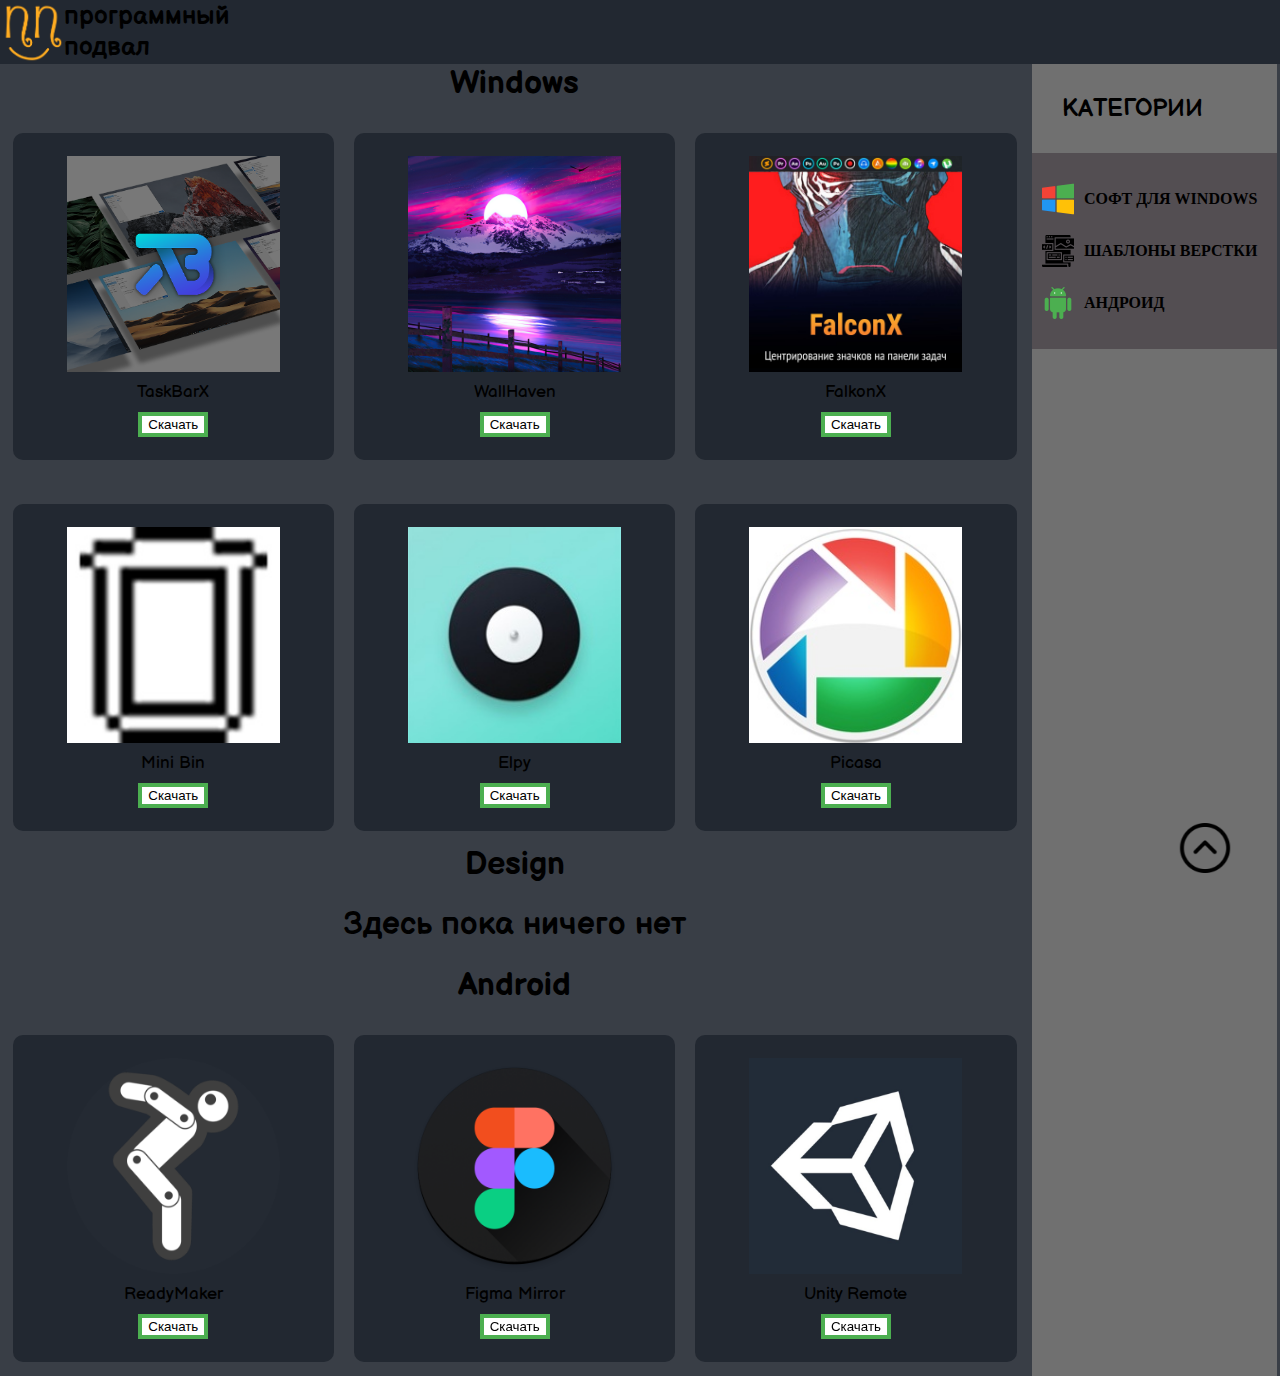
<file: index.html>
<!DOCTYPE html>
<html lang="en">
<head>
	<meta charset="UTF-8">
	<meta name="viewport" content="width=device-width, initial-scale=1.0">
	<title>Программный подвал</title>
	<link rel="stylesheet" href="style.css">
	<script src="jquery-3.5.1.js"></script>
	<script src="script.js"></script>
	<link rel="shortcut icon" href="img/logo.png" type="image/x-icon">
	<link rel="preconnect" href="https://fonts.gstatic.com">
	<link href="https://fonts.googleapis.com/css2?family=Balsamiq+Sans:ital,wght@1,700&display=swap" rel="stylesheet">
</head>
<body>
	<header id="up">
		<img src="img/logo.png" alt="" width="64px" height="64px">
		<p>
			программный	<br>
			подвал
		</p>
	</header>

	<div class="container">

		<div class="context">
			<h1 id="windows">Windows</h1>
			<div class="row content">
				<div class="games" onclick="PopUpShow()">
					<img src="img/prog-icon/taskbarx.png" alt="" width="213px" height="216px">
					<p>TaskBarX<br></p>
					<button onclick="PopUpShow()" class="btn-download">Скачать</button>
				</div>
				<div class="games" onclick="PopUpShow2()">
					<img src="img/prog-icon/wallhaven.jpg" alt="" width="213px" height="216px">
					<p>WallHaven<br></p>
					<button onclick="PopUpShow2()" class="btn-download">Скачать</button>
				</div>
				<div class="games" onclick="PopUpShow3()">
					<img src="img/prog-icon/falcon x.jpg" alt="" width="213px" height="216px">
					<p>FalkonX<br></p>
					<button onclick="PopUpShow3()" class="btn-download">Скачать</button>
				</div>
			</div>
			<div class="row content" onclick="PopUpShow4()">
				<div class="games">
					<img src="img/prog-icon/mini bin.jpg" alt="" width="213px" height="216px">
					<p>Mini Bin<br></p>
					<button onclick="PopUpShow4()" class="btn-download">Скачать</button>
				</div>
				<div class="games" onclick="PopUpShow5()">
					<img src="img/prog-icon/elpy.jpg" alt="" width="213px" height="216px">
					<p>Elpy<br></p>
					<button onclick="PopUpShow5()" class="btn-download">Скачать</button>
				</div>
				<div class="games" onclick="PopUpShow6()">
					<img src="img/prog-icon/picasa.jpg" alt="" width="213px" height="216px">
					<p>Picasa<br></p>
					<button onclick="PopUpShow6()" class="btn-download">Скачать</button>
				</div>
			</div>
			<h1 id="design">Design</h1>
			<div class="row content">
				<h1 class="None">Здесь пока ничего нет</h1>
			</div>
			<h1 id="android">Android</h1>
			<div class="row content">
				<div class="games" onclick="PopUpShow7()">
					<img src="img/prog-icon/ready maker.png" alt="" width="213px" height="216px">
					<p>ReadyMaker<br></p>
					<button onclick="PopUpShow7()" class="btn-download">Скачать</button>
				</div>
				<div class="games" onclick="PopUpShow8()">
					<img src="img/prog-icon/figma mirror.png" alt="" width="213px" height="216px">
					<p>Figma Mirror<br></p>
					<button onclick="PopUpShow8()" class="btn-download">Скачать</button>
				</div>
				<div class="games" onclick="PopUpShow9()">
					<img src="img/prog-icon/unity.jpg" alt="" width="213px" height="216px">
					<p>Unity Remote<br></p>
					<button onclick="PopUpShow9()" class="btn-download">Скачать</button>
				</div>
			</div>
		</div>
		<div class="menu">	
			<p class="menu-zag">	
				КАТЕГОРИИ
			</p>
			<div class="menu-a">
				<div class="menu-punct winda">
					<a href="#windows"><img src="img/windows.png" alt="" width="32px" height="32px"> СОФТ ДЛЯ WINDOWS</a>
				</div>
				<div class="menu-punct shablon">
					<a href="#design"><img src="img/web-design.png" alt="" width="32px" height="32px">ШАБЛОНЫ ВЕРСТКИ</a>
				</div>
				<div class="menu-punct android">
					<a href="#android"><img src="img/android.png" alt="" width="32px" height="32px">АНДРОИД</a>
				</div>
			</div>
		</div>
	</div>


	<!-- PopUp1 -->

	<div class="popub" id="popub">
		<div class="popub-hide" onclick="PopUpHide()"></div>
		<div class="popub-content">
			<img src="img/prog-icon/taskbarx.png" alt="" width="213px" height="216px">
			<p>Эта программа позволяет разместить <br> заначки на панели задач по центру.<br></p>
			<div class="popub-btn">
				<button class="btn-download" class="btn-download" onclick="PopUpHide()">Назад</button>
				<button class="btn-download" class="btn-download" onclick="PopUpShowAd()">Скачать</button>
			</div>
		</div>
	</div>
	<div class="popub-ad">
		<div class="ad">
			<a href="TaskbarX_22.05.2020_1.5.6.0.zip"><div class="button-ad" class="btn-download" onclick="PopUpHideAd()"></div></a>
			<div class="ad-content">Реклама</div>
		</div>
	</div>

	<!-- PopUp2 -->

	<div class="popub2" id="popub">
		<div class="popub-hide" onclick="PopUpHide2()"></div>
		<div class="popub-content">
			<img src="img/prog-icon/wallhaven.jpg" alt="" width="213px" height="216px">
			<p>
				Здесь вы найдете огромное количество обоев <br> 
				на любой вкус и цвет, а также на любое <br> 
				качество. Также здесь присутствует <br> 
				поиск и фильтры.
				<br></p>
			<div class="popub-btn">
				<button class="btn-download" class="btn-download" onclick="PopUpHide2()">Назад</button>
				<button class="btn-download" class="btn-download" onclick="PopUpShowAd2()">Скачать</button>
			</div>
		</div>
	</div>
	<div class="popub-ad2">
		<div class="ad">
			<a href="https://www.microsoft.com/en-us/p/wallhavencc/9nblggh0l44h?activetab=pivot:overviewtab"><div class="button-ad" class="btn-download" onclick="PopUpHideAd2()"></div></a>
			<div class="ad-content">Реклама</div>
		</div>
	</div>

	<!-- PopUp3 -->

	<div class="popub3" id="popub">
		<div class="popub-hide" onclick="PopUpHide3()"></div>
		<div class="popub-content">
			<img src="img/prog-icon/falcon x.jpg" alt="" width="213px" height="216px">
			<p>
				Эта программа, как и TaskBarX позволяет <br>
			 	разместить заначки на панели задач по центру.
			</p>
			<div class="popub-btn">
				<button class="btn-download" class="btn-download" onclick="PopUpHide3()">Назад</button>
				<button class="btn-download" class="btn-download" onclick="PopUpShowAd3()">Скачать</button>
			</div>
		</div>
	</div>
	<div class="popub-ad3">
		<div class="ad">
			<a href="FalconX_13.10.2019_1.2.3.0.zip"><div class="button-ad" class="btn-download" onclick="PopUpHideAd3()"></div></a>
			<div class="ad-content">Реклама</div>
		</div>
	</div>

	<!-- PopUp4 -->

	<div class="popub4" id="popub">
		<div class="popub-hide" onclick="PopUpHide4()"></div>
		<div class="popub-content">
			<img src="img/prog-icon/mini bin.jpg" alt="" width="213px" height="216px">
			<p>
				Программа, которая позволяет добавить на <br>
				панель управления небольшую иконку корзины. <br>
				Которая позволит избавиться от противной корзины <br>
				на рабочем столе.
			</p>
			<div class="popub-btn">
				<button class="btn-download" class="btn-download" onclick="PopUpHide4()">Назад</button>
				<button class="btn-download" class="btn-download" onclick="PopUpShowAd4()">Скачать</button>
			</div>
		</div>
	</div>
	<div class="popub-ad4">
		<div class="ad">
			<a href="MiniBin-6.6.0.0-and-RU.zip"><div class="button-ad" class="btn-download" onclick="PopUpHideAd4()"></div></a>
			<div class="ad-content">Реклама</div>
		</div>
	</div>

	<!-- PopUp5 -->

	<div class="popub5" id="popub">
		<div class="popub-hide" onclick="PopUpHide5()"></div>
		<div class="popub-content">
			<img src="img/prog-icon/elpy.jpg" alt="" width="213px" height="216px">
			<p>
				Эта програма позволяет воспроизводить <br> 
				звуки леса, природи и т. д. <br>
				Ети звуки позволяют розслабиться вам после <br>
				тяжелого дня и лучше сконцентрироваться на работе.
			</p>
			<div class="popub-btn">
				<button class="btn-download" class="btn-download" onclick="PopUpHide5()">Назад</button>
				<button class="btn-download" class="btn-download" onclick="PopUpShowAd5()">Скачать</button>
			</div>
		</div>
	</div>
	<div class="popub-ad5">
		<div class="ad">
			<a href=" https://www.microsoft.com/ru-ru/p/elpy/9nh3ph6413pr?activetab=pivot:overviewtab">
				<div class="button-ad" class="btn-download" onclick="PopUpHideAd5()"></div>
			</a>
			<div class="ad-content">Реклама</div>
		</div>
	</div>

	<!-- PopUp6 -->

	<div class="popub6" id="popub">
		<div class="popub-hide" onclick="PopUpHide6()"></div>
		<div class="popub-content">
			<img src="img/prog-icon/picasa.jpg" alt="" width="213px" height="216px">
			<p>
				Эта программа позволяет заменить убогий <br>
				просмотрщик изображений Windows. <br>
				Picasa не только удобная программа а ещё <br>
				и очень быстрая она позволяет открыть <br>
				изображение во много раз быстрее чем <br>
				стандартная программа Windows. <br>

			</p>
			<div class="popub-btn">
				<button class="btn-download" class="btn-download" onclick="PopUpHide6()">Назад</button>
				<button class="btn-download" class="btn-download" onclick="PopUpShowAd6()">Скачать</button>
			</div>
		</div>
	</div>
	<div class="popub-ad6">
		<div class="ad">
			<a href="picasa39-setup.exe">
				<div class="button-ad" class="btn-download" onclick="PopUpHideAd6()"></div>
			</a>
			<div class="ad-content">Реклама</div>
		</div>
	</div>

	<!-- PopUp7 -->

	<div class="popub7" id="popub">
		<div class="popub-hide" onclick="PopUpHide7()"></div>
		<div class="popub-content">
			<img src="img/prog-icon/ready maker.png" alt="" width="213px" height="216px">
			<p>
				Ready Maker позволяет создавать <br>
				игры и приложения без навоков <br>
				программирования. <br>
				Ready Maker это простой и удобный <br>
				конструктор игр на андроид. <br>
			</p>
			<div class="popub-btn">
				<button class="btn-download" class="btn-download" onclick="PopUpHide7()">Назад</button>
				<button class="btn-download" class="btn-download" onclick="PopUpShowAd7()">Скачать</button>
			</div>
		</div>
	</div>
	<div class="popub-ad7">
		<div class="ad">
			<a href="https://play.google.com/store/apps/details?id=io.getready.ready">
				<div class="button-ad" class="btn-download" onclick="PopUpHideAd7()"></div>
			</a>
			<div class="ad-content">Реклама</div>
		</div>
	</div>

	<!-- PopUp8 -->

	<div class="popub8" id="popub">
		<div class="popub-hide" onclick="PopUpHide8()"></div>
		<div class="popub-content">
			<img src="img/prog-icon/figma mirror.png" alt="" width="213px" height="216px">
			<p>
				Программа позволяет посмотреть <br>
				дизайн созданий на десктопной <br>	
				версии Figma на вашем смартфоне. <br>
			</p>
			<div class="popub-btn">
				<button class="btn-download" class="btn-download" onclick="PopUpHide8()">Назад</button>
				<button class="btn-download" class="btn-download" onclick="PopUpShowAd8()">Скачать</button>
			</div>
		</div>
	</div>
	<div class="popub-ad8">
		<div class="ad">
			<a href="https://play.google.com/store/apps/details?id=com.figma.mirror">
				<div class="button-ad" class="btn-download" onclick="PopUpHideAd8()"></div>
			</a>
			<div class="ad-content">Реклама</div>
		</div>
	</div>
	
	<!-- PopUp9 -->

	<div class="popub9" id="popub">
		<div class="popub-hide" onclick="PopUpHide9()"></div>
		<div class="popub-content">
			<img src="img/prog-icon/unity.jpg" alt="" width="213px" height="216px">
			<p>
				Позволяет тестировать ваши игры <br>
				 созданные игры в Unity на вашем <br>
				 андроид девайсе в реальном времени. <br>
			</p>
			<div class="popub-btn">
				<button class="btn-download" class="btn-download" onclick="PopUpHide9()">Назад</button>
				<button class="btn-download" class="btn-download" onclick="PopUpShowAd9()">Скачать</button>
			</div>
		</div>
	</div>
	<div class="popub-ad9">
		<div class="ad">
			<a href="https://play.google.com/store/apps/details?id=com.unity3d.mobileremote">
				<div class="button-ad" class="btn-download" onclick="PopUpHideAd9()"></div>
			</a>
			<div class="ad-content">Реклама</div>
		</div>
	</div>


	<div class="burg-button">
	</div>
	<div class="burg-menu">
		<p class="menu-zag">	
			КАТЕГОРИИ
		</p>
		<div class="menu-a">
			<div class="menu-punct winda">
				<a href="#windows"><img src="img/windows.png" alt="" width="32px" height="32px"> СОФТ ДЛЯ WINDOWS</a>
			</div>
			<div class="menu-punct shablon">
				<a href="#design"><img src="img/web-design.png" alt="" width="32px" height="32px">ШАБЛОНЫ ВЕРСТКИ</a>
			</div>
			<div class="menu-punct android">
				<a href="#android"><img src="img/android.png" alt="" width="32px" height="32px">АНДРОИД</a>
			</div>
		</div>
	</div>
	<div class="up">
		<a href="#up">
			<img src="img/up-arrow.png" alt="" width="50px" height="50px">
		</a>
	</div>
	</body>
	</html>
</file>
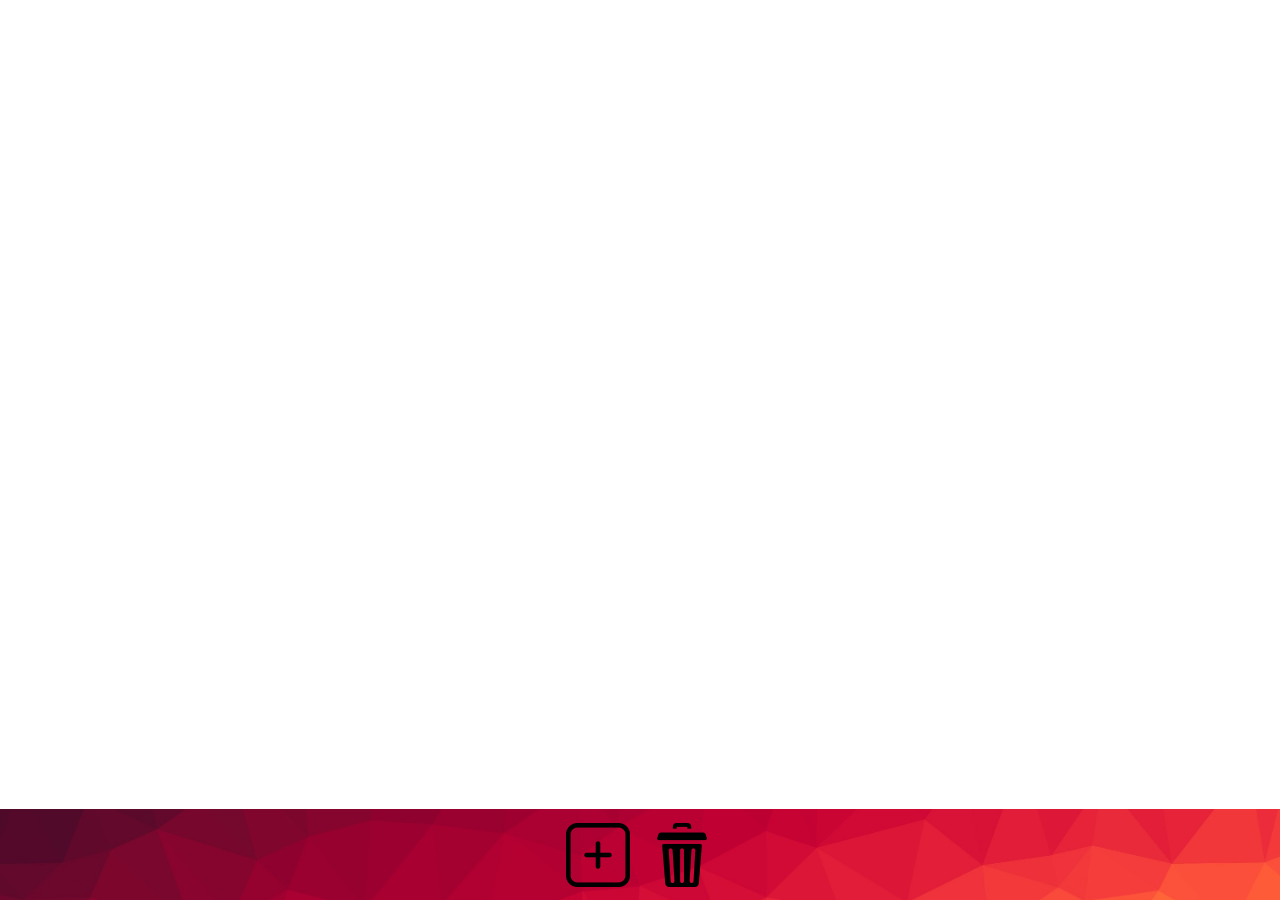
<file: MyTargets/index.html>
<!DOCTYPE html>
<html lang="en">
<head>
	<meta charset="UTF-8">
	<meta name="viewport" content="width=device-width, initial-scale=1.0">
	<script src="script.js"></script>
	<link rel="stylesheet" href="style.css">
	<title>Document</title>
</head>
<body>

	<h1 id="out" class="out"></h1>

	<div class="popup" >
		<div class="battons">
			<img src="add.png" alt="" height="64px" width="64px" onclick="myFunction()" class="ad">
			<img src="delete.png" alt="" id="rem" height="64px" width="64px" class="delet">
		</div>
		<span class="popuptext" id="myPopup">
  			<form id="form">
				<input type="text" id="in" name="alias2" class="in">
			</form>
	    	<img src="add.png" alt="" id="add" height="32px" width="32px">
  		</span>
	</div>

	  	
</body>
</html>
</file>
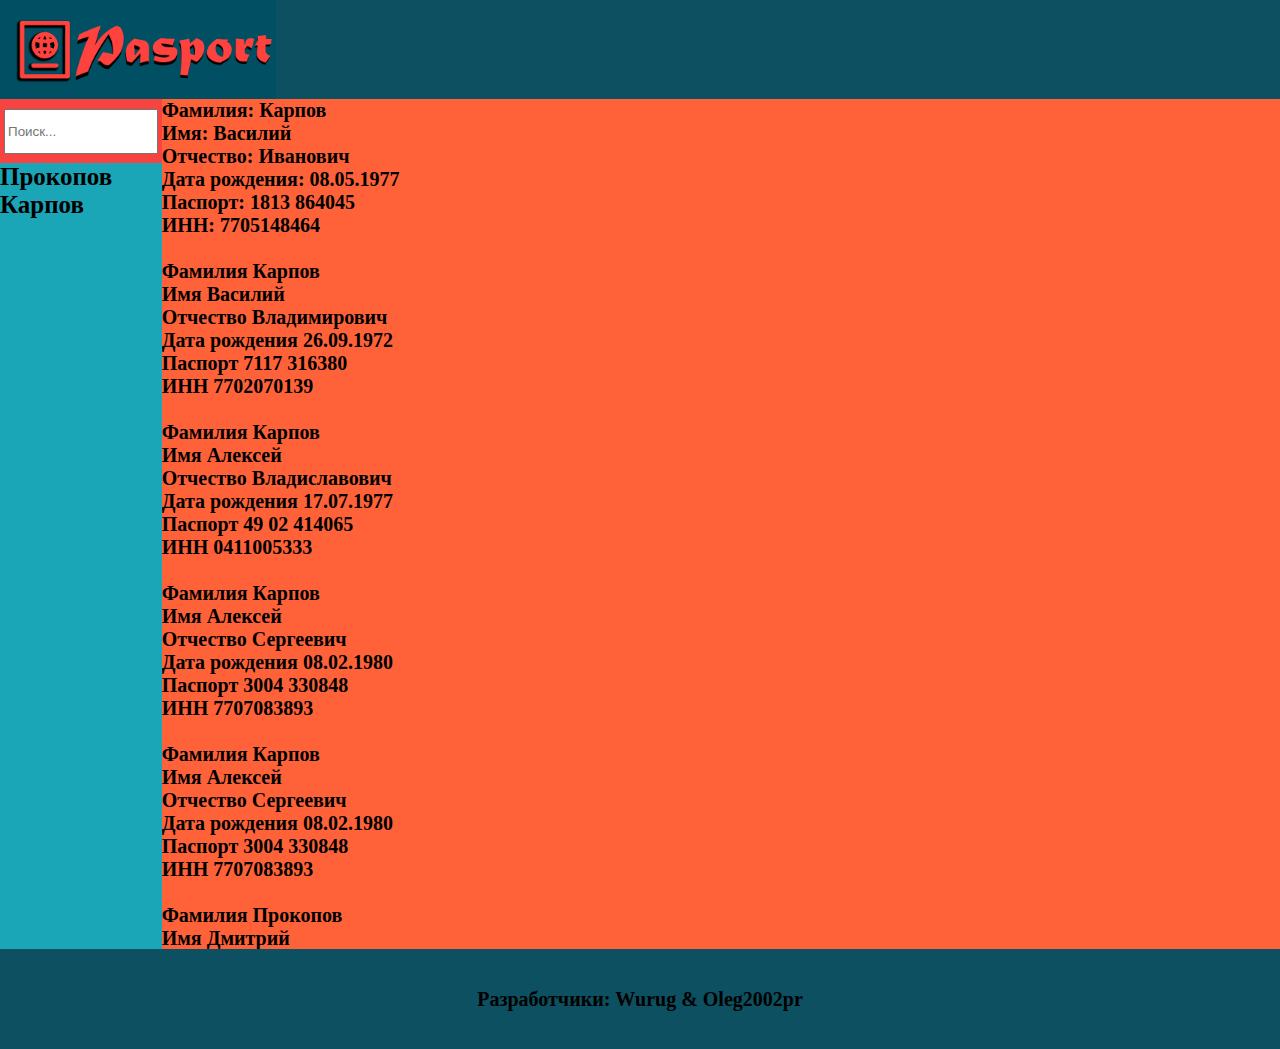
<file: pasports/index.html>
<!DOCTYPE html>
<html>
<head>
  <meta name="viewport" content="width=device-width, initial-scale=1">
  <link rel="stylesheet" href="style.css">
  <script src="script.js"></script>
</head>
<body>

  <header>
    <div class="menu">
      <img src="logo.png" alt="" width="276" height="99">
    </div>
  </header>

  <header>

    <div class="information-familiya">
      <div class="tegs">
        <div class="search-box">
          <input class="search" type="text" id="mySearch" onkeyup="myFunction()" placeholder="Поиск..." title="Type in a category">
        </div> 
        <div class="familiya">
          <ul id="myMenu">
            <li><a href="#prock">Прокопов</a></li>
            <li><a href="#karpov">Карпов</a></li>
          </ul>
        </div>
      </div>
      <div class="information">

          <div id="karpov">
            Фамилия: Карпов <br>
            Имя: Василий <br>
            Отчество: Иванович <br>
            Дата рождения: 08.05.1977 <br>
            Паспорт: 1813 864045 <br>
            ИНН: 7705148464 <br>
            <br>
            Фамилия Карпов <br>
            Имя Василий <br>
            Отчество Владимирович <br>
            Дата рождения 26.09.1972 <br>
            Паспорт 7117 316380<br>
            ИНН 7702070139<br>
            <br>
            Фамилия Карпов<br>
            Имя Алексей<br>
            Отчество Владиславович<br>
            Дата рождения 17.07.1977<br>
            Паспорт 49 02 414065<br>
            ИНН 0411005333<br>
            <br>
            Фамилия Карпов<br>
            Имя Алексей<br>
            Отчество Сергеевич<br>
            Дата рождения 08.02.1980<br>
            Паспорт 3004 330848<br>
            ИНН 7707083893<br>
            <br>
            Фамилия Карпов<br>
            Имя Алексей<br>
            Отчество Сергеевич<br>
            Дата рождения 08.02.1980<br>
            Паспорт 3004 330848<br>
            ИНН 7707083893<br>
          </div>

          <div id="prock">
            <br>
            Фамилия Прокопов <br>
            Имя Дмитрий <br>
            Отчество Васильевич<br>
            Дата рождения 17.08.1981<br>
            Серия: 14 02 851342;<br>
            <br>
            Фамилия Прокопов <br>
            Имя Дмитрий <br>
            Отчество Владимирович<br>
            Дата рождения 22.07.1992<br>
            Серия: 69 12 510160;<br>
            <br>
            Фамилия ПРОКОПОВ <br>
            Имя ДМИТРИЙ <br>
            Отчество СЕРГЕЕВИЧ<br>
            Дата рождения 11.10.1983<br>
            Серия: 0305 276528;<br>
            <br>
            Фамилия ПРОКОПОВ <br>
            Имя ДМИТРИЙ <br>
            Отчество АЛЕКСАНДРОВИЧ<br>
            Дата рождения 26.08.1988<br>
            Серия: 45 13 006044;<br>
            <br>
            Фамилия ПРОКОПОВ <br>
            Имя ДМИТРИЙ <br>
            Отчество ВЛАДИМИРОВИЧ<br>
            Дата рождения 13.02.1988<br>
            Серия: 1508 683510;<br>
            <br>
            Фамилия ПРОКОПОВ <br>
            Имя АЛЕКСАНДР <br>
            Отчество СЕРГЕЕВИЧ<br>
            Дата рождения 02.01.1995<br>
            Серия: 3915 181987;<br>
            <br>
            Фамилия Прокопов <br>
            Имя Александр <br>
            Отчество Тимофеевич<br>
            Дата рождения 03.05.1956<br>
            Серия: 79 01 100714;<br>
            <br>
            Фамилия Прокопов <br>
            Имя Александр <br>
            Отчество Вадимович<br>
            Дата рождения 31.03.1984<br>
            Серия: 6008050447;<br>
          </div>

        </div>
      </div>
    </header>

    <footer>
      Разработчики: Wurug & Oleg2002pr
    </footer>

  </body>
  </html>
</file>
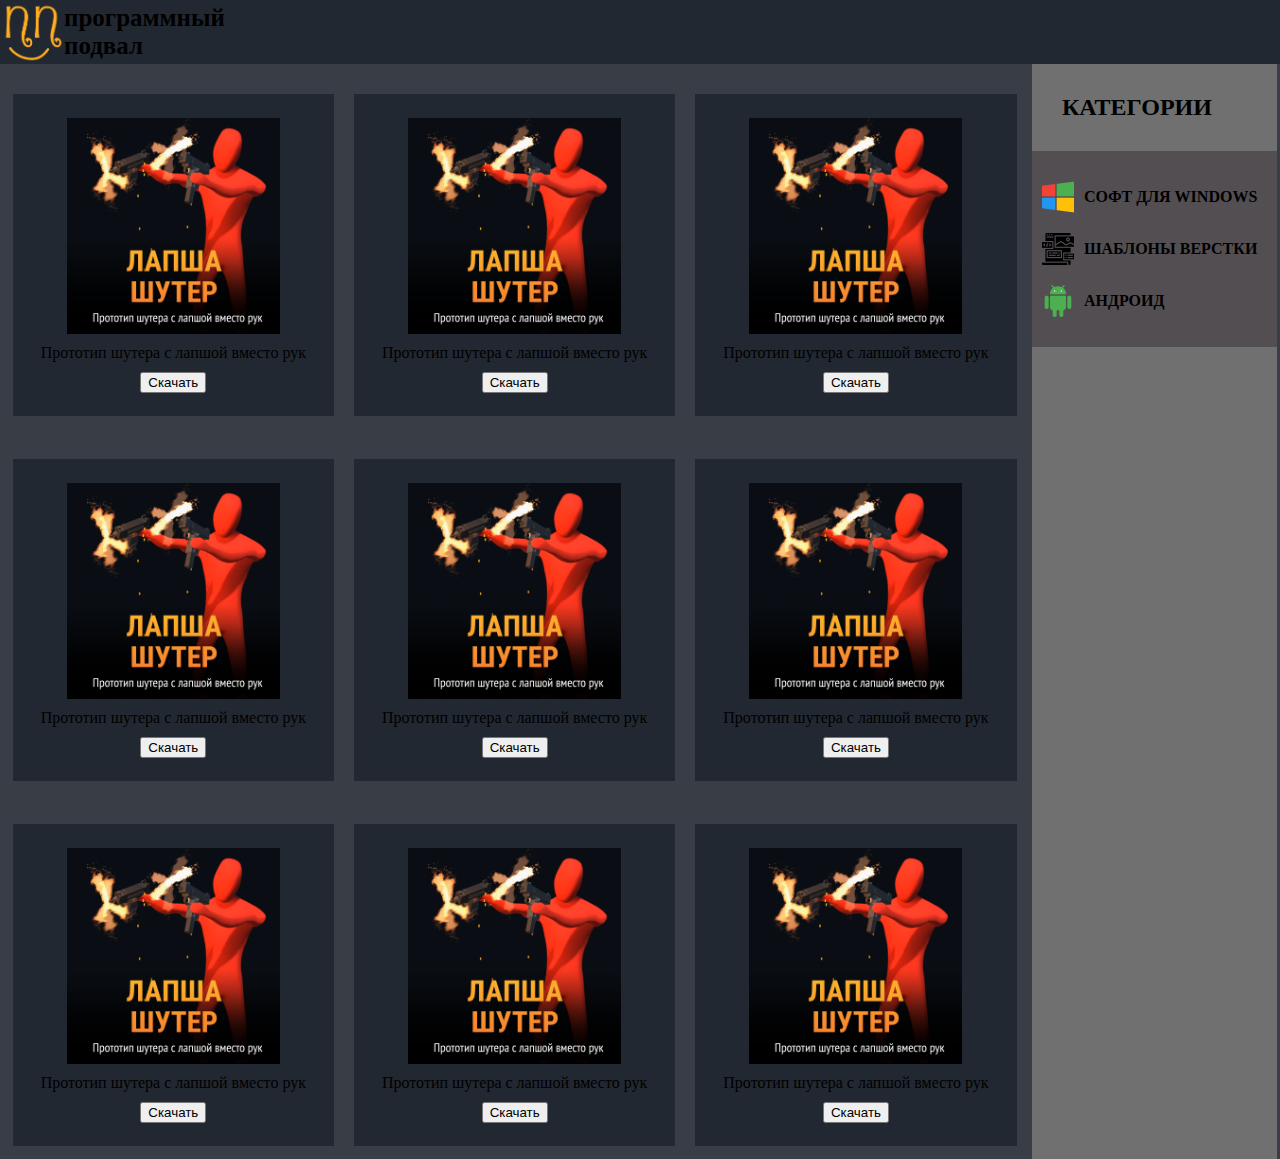
<file: programa/index.html>
<!DOCTYPE html>
<html lang="en">
<head>
	<meta charset="UTF-8">
	<meta name="viewport" content="width=device-width, initial-scale=1.0">
	<title>Document</title>
	<link rel="stylesheet" href="style.css">
	<script src="jquery-3.5.1.js"></script>
	<script src="script.js"></script>
	<meta name="CatCut2f11492bd5" content="DE5C0F0E09D89E734584D0842C192776Y5519" />
</head>
<body>
	<header>
		<img src="logo.png" alt="" width="64px" height="64px">
		<p>
			программный	<br>
			подвал
		</p>
	</header>

	<div class="container">

		<div class="context">
			<div class="row content">
				<div class="games">
					<img src="8qhtnxt324g04c4o0w.png" alt="" width="213px" height="216px">
					<p>Прототип шутера с лапшой вместо рук <br></p>
					<button onclick="PopUpShow()">Скачать</button>
				</div>
				<div class="games">
					<img src="8qhtnxt324g04c4o0w.png" alt="" width="213px" height="216px">
					<p>Прототип шутера с лапшой вместо рук <br></p>
					<button>Скачать</button>
				</div>
				<div class="games">
					<img src="8qhtnxt324g04c4o0w.png" alt="" width="213px" height="216px">
					<p>Прототип шутера с лапшой вместо рук <br></p>
					<button>Скачать</button>
				</div>
			</div>
			<div class="row content">
				<div class="games">
					<img src="8qhtnxt324g04c4o0w.png" alt="" width="213px" height="216px">
					<p>Прототип шутера с лапшой вместо рук <br></p>
					<button>Скачать</button>
				</div>
				<div class="games">
					<img src="8qhtnxt324g04c4o0w.png" alt="" width="213px" height="216px">
					<p>Прототип шутера с лапшой вместо рук <br></p>
					<button>Скачать</button>
				</div>
				<div class="games">
					<img src="8qhtnxt324g04c4o0w.png" alt="" width="213px" height="216px">
					<p>Прототип шутера с лапшой вместо рук <br></p>
					<button>Скачать</button>
				</div>
			</div>
			<div class="row content">
				<div class="games">
					<img src="8qhtnxt324g04c4o0w.png" alt="" width="213px" height="216px">
					<p>Прототип шутера с лапшой вместо рук <br></p>
					<button>Скачать</button>
				</div>
				<div class="games">
					<img src="8qhtnxt324g04c4o0w.png" alt="" width="213px" height="216px">
					<p>Прототип шутера с лапшой вместо рук <br></p>
					<button>Скачать</button>
				</div>
				<div class="games">
					<img src="8qhtnxt324g04c4o0w.png" alt="" width="213px" height="216px">
					<p>Прототип шутера с лапшой вместо рук <br></p>
					<button>Скачать</button>
				</div>
			</div>
		</div>
		<div class="menu">	
			<p class="menu-zag">	
				КАТЕГОРИИ
			</p>
			<div class="menu-a">
				<div class="menu-punct winda">
					<a href=""><img src="windows.png" alt="" width="32px" height="32px"> СОФТ ДЛЯ WINDOWS</a>
				</div>
				<div class="menu-punct shablon">
					<a href=""><img src="web-design.png" alt="" width="32px" height="32px">ШАБЛОНЫ ВЕРСТКИ</a>
				</div>
				<div class="menu-punct android">
					<a href=""><img src="android.png" alt="" width="32px" height="32px">АНДРОИД</a>
				</div>
			</div>
		</div>
	</div>
	<div class="popub" id="popub">
		<div class="popub-hide" onclick="PopUpHide()"></div>
		<div class="popub-content">
			<img src="8qhtnxt324g04c4o0w.png" alt="" width="213px" height="216px">
			<p>Прототип шутера с лапшой вместо рук <br></p>
			<button onclick="PopUpHide()">Назад</button>
		</div>
	</div>
	<div class="burg-button">
	</div>
	<div class="burg-menu">
		<p class="menu-zag">	
				КАТЕГОРИИ
			</p>
			<div class="menu-a">
				<div class="menu-punct winda">
					<a href=""><img src="windows.png" alt="" width="32px" height="32px"> СОФТ ДЛЯ WINDOWS</a>
				</div>
				<div class="menu-punct shablon">
					<a href=""><img src="web-design.png" alt="" width="32px" height="32px">ШАБЛОНЫ ВЕРСТКИ</a>
				</div>
				<div class="menu-punct android">
					<a href=""><img src="android.png" alt="" width="32px" height="32px">АНДРОИД</a>
				</div>
			</div>
	</div>
</body>
</html>
</file>
<file: style.css>
html, body{
	margin: 0;
	padding: 0;
	min-height: 100%;
	min-width: 100%;
	height: 100%;
}
p{
	font-family: 'Balsamiq Sans', cursive;
	font-size: 17px;
}
h1{
	font-family: 'Balsamiq Sans', cursive;
}
header{
	background: #222831;
	display: flex;
	align-items: center;
}
header p{
	font-weight: bold;
	font-size: 25px;
	padding: 0;
	margin: 0;
}
.container{
	display: flex;
	background: #393E46;
	justify-content: space-around;
}
.row.content {
	display: flex;
	justify-content: space-around;
}
#windows{
	display: flex;
	justify-content: center;
	padding: 0;
	margin: 0;
}
#design{
	display: flex;
	justify-content: center;
	padding: 0;
	margin: 0;
}
#android{
	display: flex;
	justify-content: center;
	padding: 0;
	margin: 0;
}
.context{
	width: 80%;
	display: flex;
	justify-content: center;
	flex-direction: column;
}
.games{
	background: #222831;
	display: flex;
	flex-direction: column;
	align-items: center;
	justify-content: center;
	padding: 15px 5px 15px 5px;
	margin: 30px 10px 30px 10px;
	width: 80%;
	height: 80%;
	border-radius: 10px;
}
.game{
	background: #222831;
	display: flex;
	flex-direction: column;
	align-items: center;
	justify-content: center;
	padding: 15px 5px 15px 5px;
	margin: 30px 10px 30px 10px;
	width: 32%;
	height: 80%;
	border-radius: 10px;
}
.games p{
	margin: 10px;
}
.game p{
	margin: 10px;
}
.menu{
	background: #707070;
}
.menu-zag{
	font-weight: bold;
	font-size: 24px;
	margin: 30px;
}
.menu-a{
	background: #534E52;
	padding: 20px 20px 20px 0;
}
.menu-a a{
	padding: : 10px;
	font-weight: bold;
	text-decoration: none;
	color: black;
}
.menu-punct a{
	display: flex;
	align-items: center;
}
.menu-punct img{
	padding: 10px;
}
.btn-download{
	background-color: white; 
	color: black; 
	border: 4px solid #4CAF50;
	z-index: 10;
}
.btn-download:hover{
	background-color: #4CAF50;
	color: white;
	cursor: pointer;
}
.popub{
	background-color: rgba(0,0,0,0.5);
	opacity: 0;
	transition: 0.3s;
	visibility: hidden;
	position: fixed;
	top: 0;
	left: 0;
	height: 100%;
	width: 100%;
	display: flex;
	justify-content: center;
	align-items: center;
}
.popub-hide{
	height: 100%;
	width: 100%;
	position: absolute;
	top: 0;
	left: 0;
}
.popub-content{
	z-index: 50;
	background: white;
	border-radius: 10px;
	padding: 30px;
	display: flex;
	justify-content: center;
	align-items: center;
	flex-direction: column;
	z-index: 100;
}
.popub.active{
	opacity: 1;
	visibility: visible;
	z-index: 100;
}
.popub-content p{
	color: black;
	text-align: center;
}
.burg-button{
	background: url(img/burg-active.png);
	background-size: 50px 50px;
	width: 50px;
	height: 50px;
	position: fixed;
	bottom: 3%;
	left: 20px;
	visibility: hidden;
	cursor: pointer;
	z-index: 101;
}
.popub-btn{
	width: 100%;
	display: flex;
	justify-content: center;
}
.popub-btn button{
	margin: 0 10px;
}
.popub-ad{
	background-color: rgba(0,0,0,0.5);
	opacity: 0;
	transition: 0.3s;
	visibility: hidden;
	position: fixed;
	top: 0;
	left: 0;
	height: 100%;
	width: 100%;
	display: flex;
	justify-content: center;
	align-items: center;
	z-index: 100;
}
.popub-ad.active{
	opacity: 1;
	visibility: visible;
	z-index: 100;
}
.ad{
	padding: 0 20px 20px 20px;
	background: white;
	border-radius: 10px;
	display: flex;
	align-items: flex-end;
	flex-direction: column;
}
.ad-content{
	width: 100px;
	height: 150px;
	background: black;
	color: white;
	display: flex;
	justify-content: center;
	align-items: center;
}
.button-ad{
	background: url(img/burg-close.png);
	background-size: 35px 35px;
	width: 35px;
	height: 35px;
	margin: 15px 10px 10px 10px;	
}
.up{
	height: 50px;
	width: 100%;
	display: flex;
	justify-content: flex-end;
	position: fixed;
	bottom: 3%;
}
.up img{
	margin: 0 50px 0 0 ;
}
@media only screen and (max-width: 1000px) {
	.burg-button{
		visibility: visible;
	}
	.menu{
		display: none;
	}
	.burg-menu{
		display: none;
	}
	.popub-content{
		width: 80%;
	}
}
@media only screen and (max-width: 773px) {
	.game{
		width: 37%;
	}
}

@media only screen and (max-width: 755px) {
	.row.content {
		flex-direction: column;
		align-items: center;
		justify-content: center;
	}
	.row.content img {
		width: 313px;
		height: 316px;
	}
	.game{
		width: 80%;
	}
}
@media only screen and (max-width: 520px) {
	.popub-content{
		padding: 30px 10px;
	}
}
@media only screen and (max-width: 509px) {
	.row.content img {
		width: 213px;
		height: 216px;
	}
}
@media only screen and (max-width: 330px) {
	.row.content img {
		width: 202px;
		height: 205px;
	}
}
@media only screen and (max-width: 321px) {
	.popub-content{
		padding: 30px 5px;
	}
	.None{
		font-size: 20px;
	}
}
@media only screen and (min-width: 1000px) {
	.burg-menu{
		display: none;
	}
}
@media only screen and (max-width: 415px) {
	.None{
		font-size: 25px;
	}
}
@media only screen and (max-width: 321px) {
	.None{
		font-size: 20px;
	}
}

@media only screen and (max-width: 414px) {
	.up img{
		margin: 0 10px 0 0 ;
	}
	.burg-button{
		left: 10px;
	}
}
@media only screen and (max-width: 411px) {
	.up img{
		margin: 0 10px 0 0 ;
	}
	.burg-button{
		left: 10px;
	}
}
@media only screen and (max-width: 375px) {
	.up img{
		margin: 0 6px 0 0 ;
	}
	.burg-button{
		left: 6px;
	}
}
@media only screen and (max-width: 360px) {
	.up img{
		margin: 0 7px 0 0 ;
	}
	.burg-button{
		left: 7px;
	}
}
@media only screen and (max-width: 320px) {
	.up img{
		margin: 0 2px 0 0 ;
	}
	.burg-button{
		left: 7px;
	}
}
.burg-menu{
	display: none;
	position: fixed;
	top: 0;
	left: 0;
	background: #707070;
	height: 100%;
	z-index: 100;
}
.burg-button.active{
	background: url(img/burg-close.png);
	background-size: 50px 50px;
}

/*PopUp2*/

.popub2{
	background-color: rgba(0,0,0,0.5);
	opacity: 0;
	transition: 0.3s;
	visibility: hidden;
	position: fixed;
	top: 0;
	left: 0;
	height: 100%;
	width: 100%;
	display: flex;
	justify-content: center;
	align-items: center;
	z-index: 100;
}
.popub2.active{
	opacity: 1;
	visibility: visible;
	z-index: 100;
}
.popub-ad2{
	background-color: rgba(0,0,0,0.5);
	opacity: 0;
	transition: 0.3s;
	visibility: hidden;
	position: fixed;
	top: 0;
	left: 0;
	height: 100%;
	width: 100%;
	display: flex;
	justify-content: center;
	align-items: center;
	z-index: 100;
}
.popub-ad2.active{
	opacity: 1;
	visibility: visible;
	z-index: 100;
}

/*PopUp3*/

.popub3{
	background-color: rgba(0,0,0,0.5);
	opacity: 0;
	transition: 0.3s;
	visibility: hidden;
	position: fixed;
	top: 0;
	left: 0;
	height: 100%;
	width: 100%;
	display: flex;
	justify-content: center;
	align-items: center;
	z-index: 100;
}
.popub3.active{
	opacity: 1;
	visibility: visible;
	z-index: 100;
}
.popub-ad3{
	background-color: rgba(0,0,0,0.5);
	opacity: 0;
	transition: 0.3s;
	visibility: hidden;
	position: fixed;
	top: 0;
	left: 0;
	height: 100%;
	width: 100%;
	display: flex;
	justify-content: center;
	align-items: center;
	z-index: 100;
}
.popub-ad3.active{
	opacity: 1;
	visibility: visible;
	z-index: 100;
}

/*PopUp4*/

.popub4{
	background-color: rgba(0,0,0,0.5);
	opacity: 0;
	transition: 0.3s;
	visibility: hidden;
	position: fixed;
	top: 0;
	left: 0;
	height: 100%;
	width: 100%;
	display: flex;
	justify-content: center;
	align-items: center;
	z-index: 100;
}
.popub4.active{
	opacity: 1;
	visibility: visible;
	z-index: 100;
}
.popub-ad4{
	background-color: rgba(0,0,0,0.5);
	opacity: 0;
	transition: 0.3s;
	visibility: hidden;
	position: fixed;
	top: 0;
	left: 0;
	height: 100%;
	width: 100%;
	display: flex;
	justify-content: center;
	align-items: center;
	z-index: 100;
}
.popub-ad4.active{
	opacity: 1;
	visibility: visible;
	z-index: 100;
}

/*PopUp5*/

.popub5{
	background-color: rgba(0,0,0,0.5);
	opacity: 0;
	transition: 0.3s;
	visibility: hidden;
	position: fixed;
	top: 0;
	left: 0;
	height: 100%;
	width: 100%;
	display: flex;
	justify-content: center;
	align-items: center;
	z-index: 100;
}
.popub5.active{
	opacity: 1;
	visibility: visible;
	z-index: 100;
}
.popub-ad5{
	background-color: rgba(0,0,0,0.5);
	opacity: 0;
	transition: 0.3s;
	visibility: hidden;
	position: fixed;
	top: 0;
	left: 0;
	height: 100%;
	width: 100%;
	display: flex;
	justify-content: center;
	align-items: center;
	z-index: 100;
}
.popub-ad5.active{
	opacity: 1;
	visibility: visible;
	z-index: 100;
}

/*PopUp6*/

.popub6{
	background-color: rgba(0,0,0,0.5);
	opacity: 0;
	transition: 0.3s;
	visibility: hidden;
	position: fixed;
	top: 0;
	left: 0;
	height: 100%;
	width: 100%;
	display: flex;
	justify-content: center;
	align-items: center;
	z-index: 100;
}
.popub6.active{
	opacity: 1;
	visibility: visible;
	z-index: 100;
}
.popub-ad6{
	background-color: rgba(0,0,0,0.5);
	opacity: 0;
	transition: 0.3s;
	visibility: hidden;
	position: fixed;
	top: 0;
	left: 0;
	height: 100%;
	width: 100%;
	display: flex;
	justify-content: center;
	align-items: center;
	z-index: 100;
}
.popub-ad6.active{
	opacity: 1;
	visibility: visible;
	z-index: 100;
}

/*PopUp7*/

.popub7{
	background-color: rgba(0,0,0,0.5);
	opacity: 0;
	transition: 0.3s;
	visibility: hidden;
	position: fixed;
	top: 0;
	left: 0;
	height: 100%;
	width: 100%;
	display: flex;
	justify-content: center;
	align-items: center;
	z-index: 100;
}
.popub7.active{
	opacity: 1;
	visibility: visible;
	z-index: 100;
}
.popub-ad7{
	background-color: rgba(0,0,0,0.5);
	opacity: 0;
	transition: 0.3s;
	visibility: hidden;
	position: fixed;
	top: 0;
	left: 0;
	height: 100%;
	width: 100%;
	display: flex;
	justify-content: center;
	align-items: center;
	z-index: 100;
}
.popub-ad7.active{
	opacity: 1;
	visibility: visible;
	z-index: 100;
}

/*PopUp8*/

.popub8{
	background-color: rgba(0,0,0,0.5);
	opacity: 0;
	transition: 0.3s;
	visibility: hidden;
	position: fixed;
	top: 0;
	left: 0;
	height: 100%;
	width: 100%;
	display: flex;
	justify-content: center;
	align-items: center;
	z-index: 100;
}
.popub8.active{
	opacity: 1;
	visibility: visible;
	z-index: 100;
}
.popub-ad8{
	background-color: rgba(0,0,0,0.5);
	opacity: 0;
	transition: 0.3s;
	visibility: hidden;
	position: fixed;
	top: 0;
	left: 0;
	height: 100%;
	width: 100%;
	display: flex;
	justify-content: center;
	align-items: center;
	z-index: 100;
}
.popub-ad8.active{
	opacity: 1;
	visibility: visible;
	z-index: 100;
}

/*PopUp9*/

.popub9{
	background-color: rgba(0,0,0,0.5);
	opacity: 0;
	transition: 0.3s;
	visibility: hidden;
	position: fixed;
	top: 0;
	left: 0;
	height: 100%;
	width: 100%;
	display: flex;
	justify-content: center;
	align-items: center;
	z-index: 100;
}
.popub9.active{
	opacity: 1;
	visibility: visible;
	z-index: 100;
}
.popub-ad9{
	background-color: rgba(0,0,0,0.5);
	opacity: 0;
	transition: 0.3s;
	visibility: hidden;
	position: fixed;
	top: 0;
	left: 0;
	height: 100%;
	width: 100%;
	display: flex;
	justify-content: center;
	align-items: center;
	z-index: 100;
}
.popub-ad9.active{
	opacity: 1;
	visibility: visible;
	z-index: 100;
}
</file>
<file: MyTargets/style.css>
html, body {
    padding: 0;
    margin: 0;
    display: block;
}
.popup .popuptext {
    visibility: hidden;
    background-color: #555;
    color: #fff;
    display: flex;
    justify-content: center;
    text-align: center;
    padding: 8px;
}
.popup{
    width: 100%;
    height: 91px;
    display: flex;
    justify-content: center;
    align-items: center;
    flex-direction: row;
}

/* Popup arrow */


/* Toggle this class - hide and show the popup */
.popup .show {
    visibility: visible;
    -webkit-animation: fadeIn 1s;
    animation: fadeIn 1s;
}
.popup .hide {
    visibility: hidden;
    -webkit-animation: fadeIn 1s;
    animation: fadeIn 1s;
}

.underlined {
    text-decoration: line-through;
}
.ad{
    display: flex;
    justify-content: center;
    margin: 10px;
}
.popuptext{

    padding: 10px;
    width: 250px;
    position: absolute;
    transform: translate(-50%, -50%);
    top: 50%;
    left: 50%;
}

.delet{
    margin: 10px;
}
.battons{
    display: flex;
    justify-content: center;
    align-items: center;
    flex-direction: row;
    width: 100%;
    height: 91px;
    background: url(css-fon.jpg);
    background-size: cover;
    position: absolute;
    bottom: 0;
}
.check{
    transform: scale(1.5); 
    -ms-transform: scale(1.5); 
    -webkit-transform: scale(1.5); 
    padding: 10px;
}
.out{
    margin: 50px 50px;
    background: url(css-fon.jpg);
    background-size: cover;
    align-items: center;
    justify-content: center;
    display: block;
}
.in{
    height: 25px;
}
</file>
<file: pasports/style.css>
html body{
  padding: 0;
  margin: 0;
  background-color: #1AA6B7;
}
.menu{
  width: 100%;
  height: 66 px;
  background-color: #0C5061;
  display: flex;
}
.menu-ul{
  width: 100%;
  display: flex;
  list-style-type: none;
  margin: 0;
  padding: 0;
  justify-content: flex-end;
}
#topmenu a{
  font-weight:bold;
  color: #000;
  text-decoration: none;
}
#topmenu li{
  height: 66px;
    display: inline-block;
    text-align: center;
    min-width: 80px;
    margin-right: 7px;
}

#topmenu .icon {
    display: inline-block;
    margin-top: 7px;
}
.menu-html{
  background-color: #FA8231;
}
.menu-css{
  background-color: #F74440;
}
.search{
  width: 90%;
  height: 39px;
}
.search-box{
  display: flex;
  justify-content: center;
  align-items: center;
  align-content: center;
  width: 100%;
  height: 64px;
  background-color: #F74440;
}
#myMenu {
  background-color: #1AA6B7;
  overflow-x: auto;
  width: 100%;
  height: 400px;
  margin: 0;
  padding-left: 0; 
}
#myMenu a{
  text-decoration: none;
  color: #000;
  font-weight: bold;
  font-size: 25px;
}
.information{
  background-color: #FF6238;
  width: 100%;
  height: 850px;
  overflow-x: auto;
  font-weight: bold;
  font-size: 20px;
}
.tegs{
  display: flex;
  flex-direction: column;
}
.information-familiya{
  display: flex;
}
footer{
  font-weight: bold;
  font-size: 20px;
  padding: 0;
  margin: 0;
  width: 100%;
  height: 100px;
  background-color: #0C5061;
  display: flex;
  justify-content: center;
  align-items: center;

}
</file>
<file: programa/style.css>
html, body{
	margin: 0;
	padding: 0;
	min-height: 100%;
	min-width: 100%;
	height: 100%;
}
header{
	background: #222831;
	display: flex;
	align-items: center;
}
header p{
	font-weight: bold;
	font-size: 25px;
	padding: 0;
	margin: 0;
}
.container{
	display: flex;
	background: #393E46;
	justify-content: space-around;
}
.row.content {
	display: flex;
	justify-content: space-around;
}
.context{
	width: 80%;
	display: flex;
	justify-content: center;
	flex-direction: column;
}
.games{
	background: #222831;
	display: flex;
	flex-direction: column;
	align-items: center;
	justify-content: center;
	padding: 15px 5px 15px 5px;
	margin: 30px 10px 30px 10px;
	width: 80%;
	height: 80%;
}
.games p{
	margin: 10px;
}
.menu{
	background: #707070;
}
.menu-zag{
	font-weight: bold;
	font-size: 24px;
	margin: 30px;
}
.menu-a{
	background: #534E52;
	padding: 20px 20px 20px 0;
}
.menu-a a{
	padding: : 10px;
	font-weight: bold;
	text-decoration: none;
	color: black;
}
.menu-punct a{
	display: flex;
	align-items: center;
}
.menu-punct img{
	padding: 10px;
}
.popub{
	background-color: rgba(0,0,0,0.5);
	opacity: 0;
	transition: 0.3s;
	visibility: hidden;
	position: fixed;
	top: 0;
	left: 0;
	height: 100%;
	width: 100%;
	display: flex;
	justify-content: center;
	align-items: center;
}
.popub-hide{
	height: 100%;
	width: 100%;
	position: absolute;
	top: 0;
	left: 0;
}
.popub-content{
	z-index: 50;
	background: white;
	border-radius: 10px;
	padding: 30px;
	display: flex;
	justify-content: center;
	align-items: center;
	flex-direction: column;
}
.popub.active{
	opacity: 1;
	visibility: visible;
}
.popub-content p{
	color: black;
}
.burg-button{
	background: url(burg-active.png);
	background-size: 50px 50px;
	width: 50px;
	height: 50px;
	position: fixed;
	bottom: 2%;
	left: 20px;
	visibility: hidden;
	cursor: pointer;
	z-index: 60;
}
@media only screen and (max-width: 1000px) {
	.burg-button{
		visibility: visible;
	}
	.menu{
		display: none;
	}
	.burg-menu{
		display: none;
	}
}
@media only screen and (max-width: 755px) {
	.row.content {
		flex-direction: column;
		align-items: center;
		justify-content: center;
	}
	.row.content img {
		width: 313px;
		height: 316px;
	}
}
@media only screen and (max-width: 450px) {
	.row.content img {
		width: 213px;
		height: 216px;
	}
}
@media only screen and (max-width: 330px) {
	.row.content img {
		width: 202px;
		height: 205px;
	}
}
@media only screen and (min-width: 1000px) {
	.burg-menu{
		display: none;
	}
}
.burg-menu{
	display: none;
	position: fixed;
	top: 0;
	left: 0;
	background: #707070;
	height: 100%;
}
.burg-button.active{
	background: url(burg-close.png);
	background-size: 50px 50px;
}
</file>
